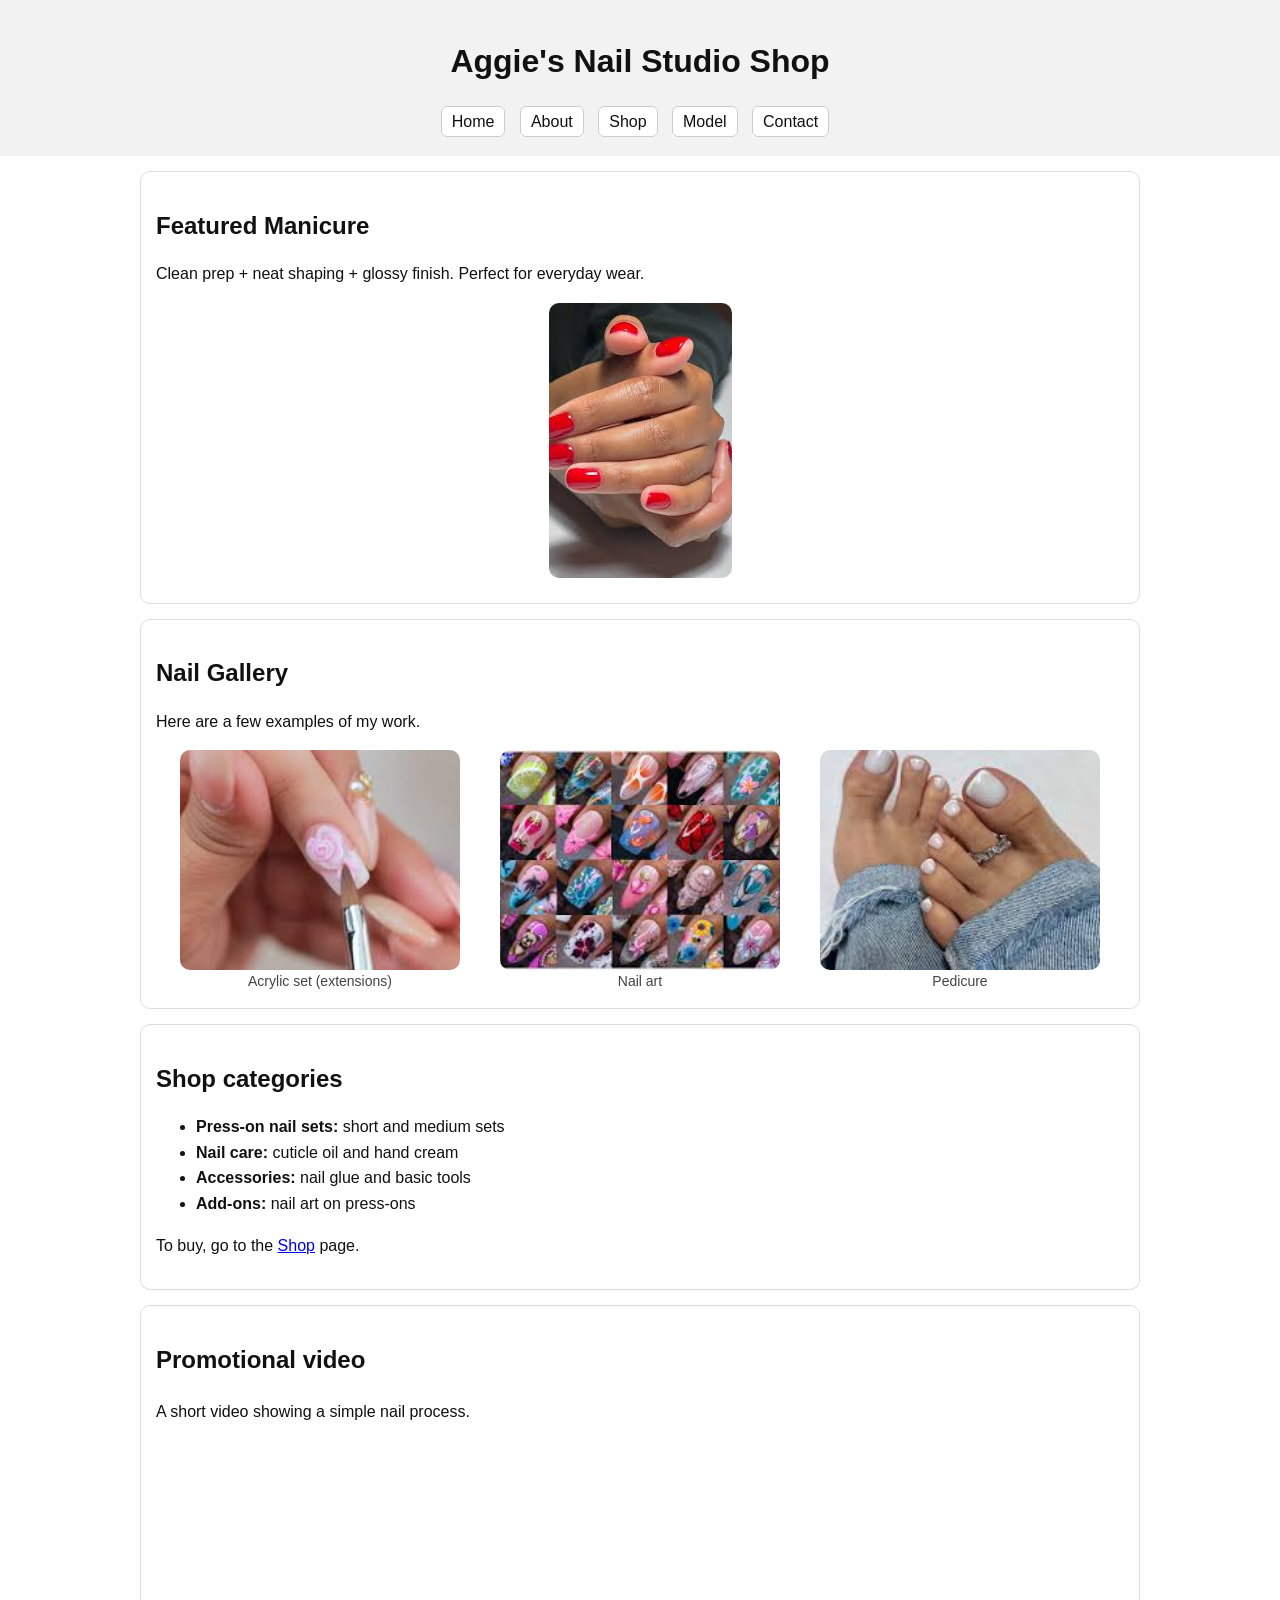
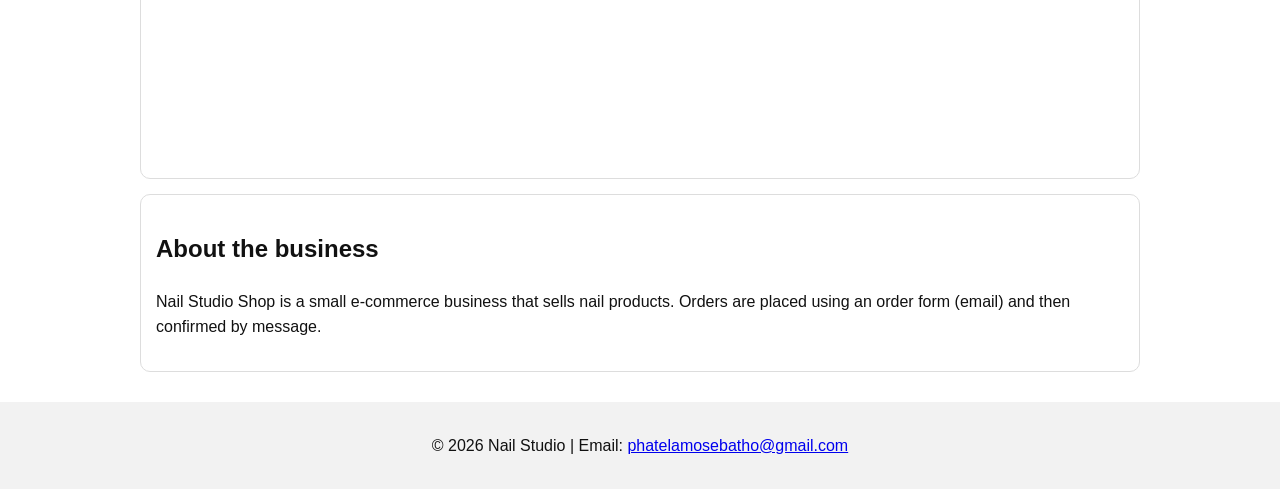
<file: index.html>
<!DOCTYPE html>
<html lang="en">
<head>
  <meta charset="UTF-8">
  <meta name="viewport" content="width=device-width, initial-scale=1.0">
  <title>Nail Studio Shop | Home</title>
  <link rel="stylesheet" href="css/style.css">
  <style>
    /* Flexbox for gallery only */
    .gallery {
      display: flex;
      flex-wrap: wrap;
      justify-content: center;
      gap: 20px;
    }
    
    .gallery figure {
      flex: 1 1 280px;
      max-width: 300px;
      margin: 0;
      text-align: center;
    }

    /* Make all gallery images the same size */
    .gallery figure img {
      width: 280px;
      height: 220px;
      object-fit: cover;
      display: block;
      margin: 0 auto;
    }
  </style>
</head>
<body>
<header>
  <h1>
    Aggie's Nail Studio Shop
  </h1>
  <nav>
    <ul>
      <li><a href="index.html">Home</a></li>
      <li><a href="about.html">About</a></li>
      <li><a href="products.html">Shop</a></li>
      <li><a href="business.html">Model</a></li>
      <li><a href="contact.html">Contact</a></li>
    </ul>
  </nav>
</header>

<main>
  <section>
    <h2 class="section-title">Featured Manicure</h2>
    <p>Clean prep + neat shaping + glossy finish. Perfect for everyday wear.</p>
    <img class="img-large" src="assets/images/manicure.png" alt="Manicure nails photo">
  </section>

  <!-- Nail Gallery with Flexbox -->
  <section>
    <h2 class="section-title">Nail Gallery</h2>
    <p>Here are a few examples of my work.</p>
    <div class="gallery">
      <figure>
        <img src="assets/images/acrylic.jpg" alt="Acrylic nails">
        <figcaption>Acrylic set (extensions)</figcaption>
      </figure>
      <figure>
        <img src="assets/images/art.jpg" alt="Nail art">
        <figcaption>Nail art</figcaption>
      </figure>
      <figure>
        <img src="assets/images/pedicure.png" alt="Pedicure">
        <figcaption>Pedicure</figcaption>
      </figure>
    </div>
  </section>

  <!-- Shop Categories -->
  <section>
    <h2 class="section-title">Shop categories</h2>
    <ul>
      <li><strong>Press-on nail sets:</strong> short and medium sets</li>
      <li><strong>Nail care:</strong> cuticle oil and hand cream</li>
      <li><strong>Accessories:</strong> nail glue and basic tools</li>
      <li><strong>Add-ons:</strong> nail art on press-ons</li>
    </ul>
    <p>To buy, go to the <a href="products.html">Shop</a> page.</p>
  </section>

  <!-- Promotional Video (embedded) -->
  <section>
    <h2>Promotional video</h2>
    <p>A short video showing a simple nail process.</p>
    <iframe 
      width="560" 
      height="315"
      src="https://www.youtube.com/embed/0WyF54xr8Kw"
      title="YouTube video player"
      frameborder="0"
      allow="accelerometer; autoplay; clipboard-write; encrypted-media; gyroscope; picture-in-picture"
      allowfullscreen>
    </iframe>
  </section>

  <!-- About Business Summary -->
  <section>
    <h2>About the business</h2>
    <p>Nail Studio Shop is a small e-commerce business that sells nail products. Orders are placed using an order form (email) and then confirmed by message.</p>
    
  </section>
</main>

<footer>
  <p>© 2026 Nail Studio | Email: <a href="mailto:phatelamosebatho@gmail.com">phatelamosebatho@gmail.com</a></p>
</footer>
</body>
</html>
</file>
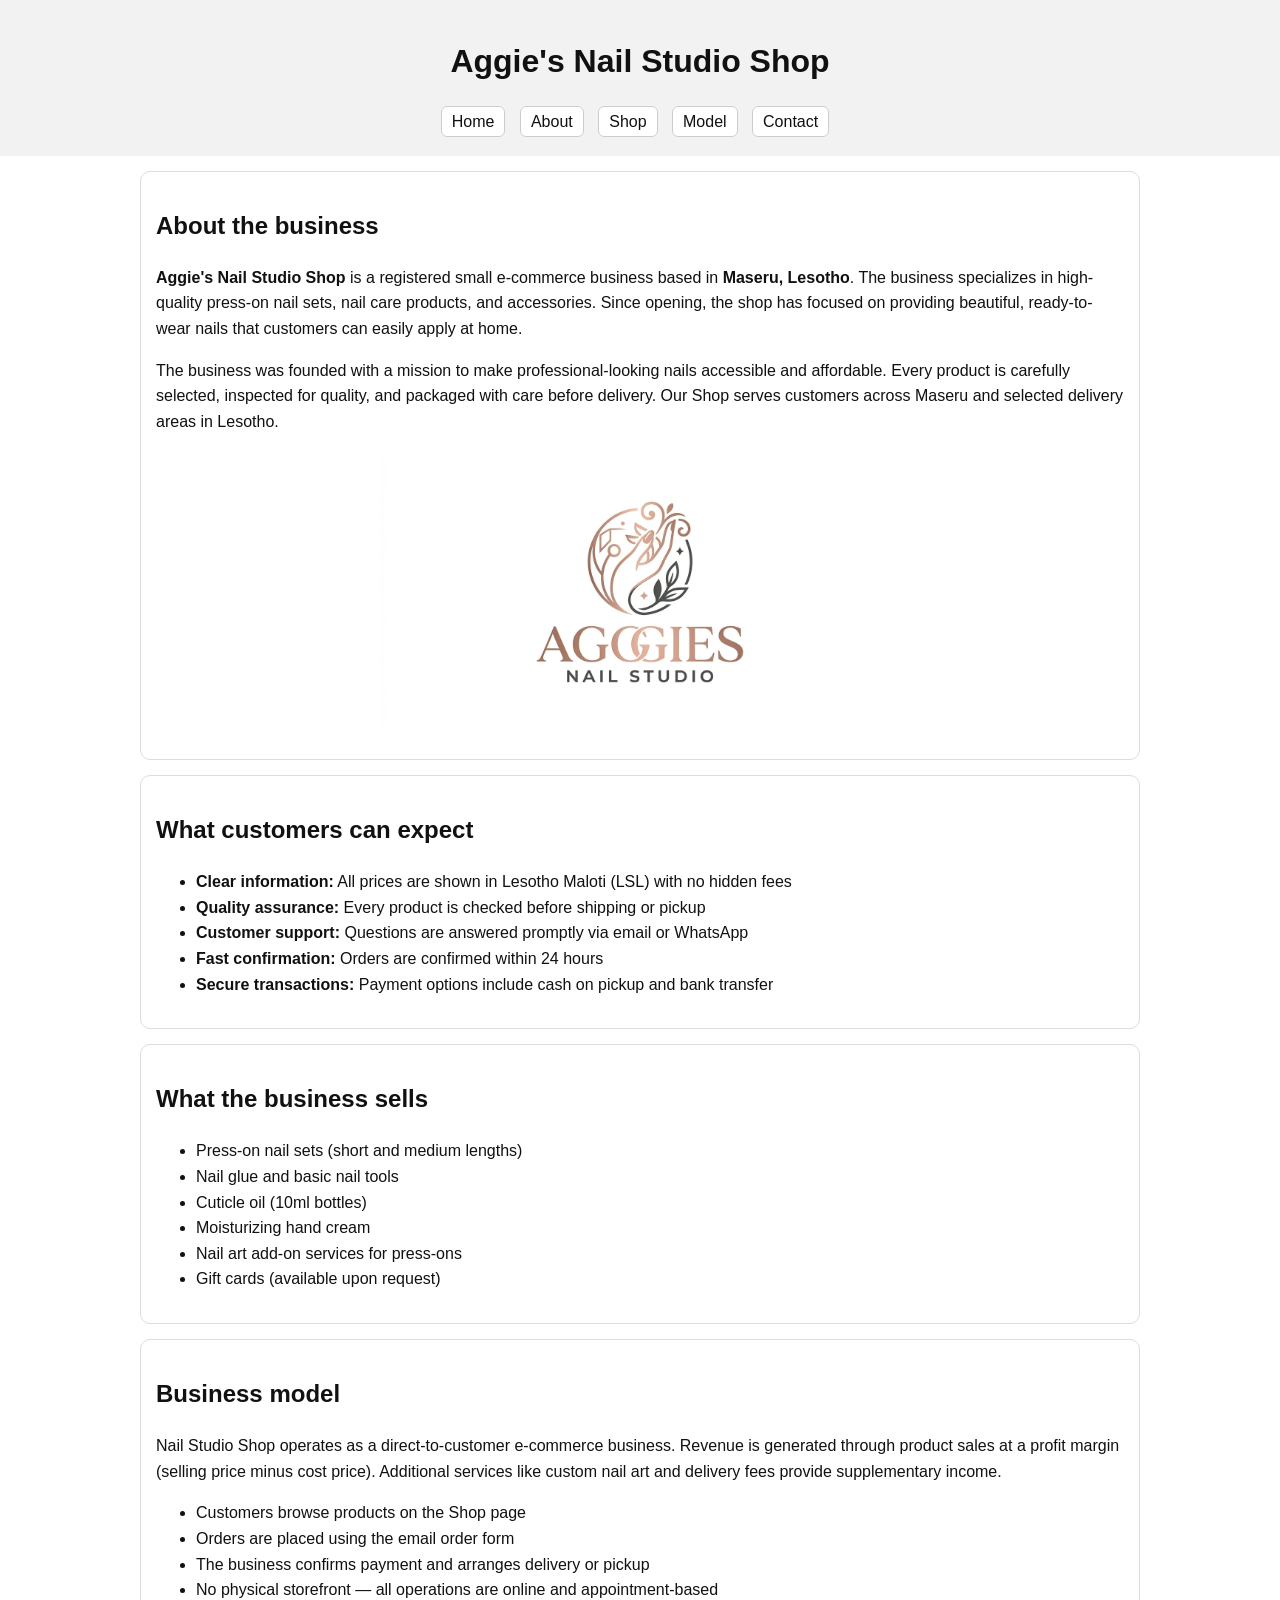
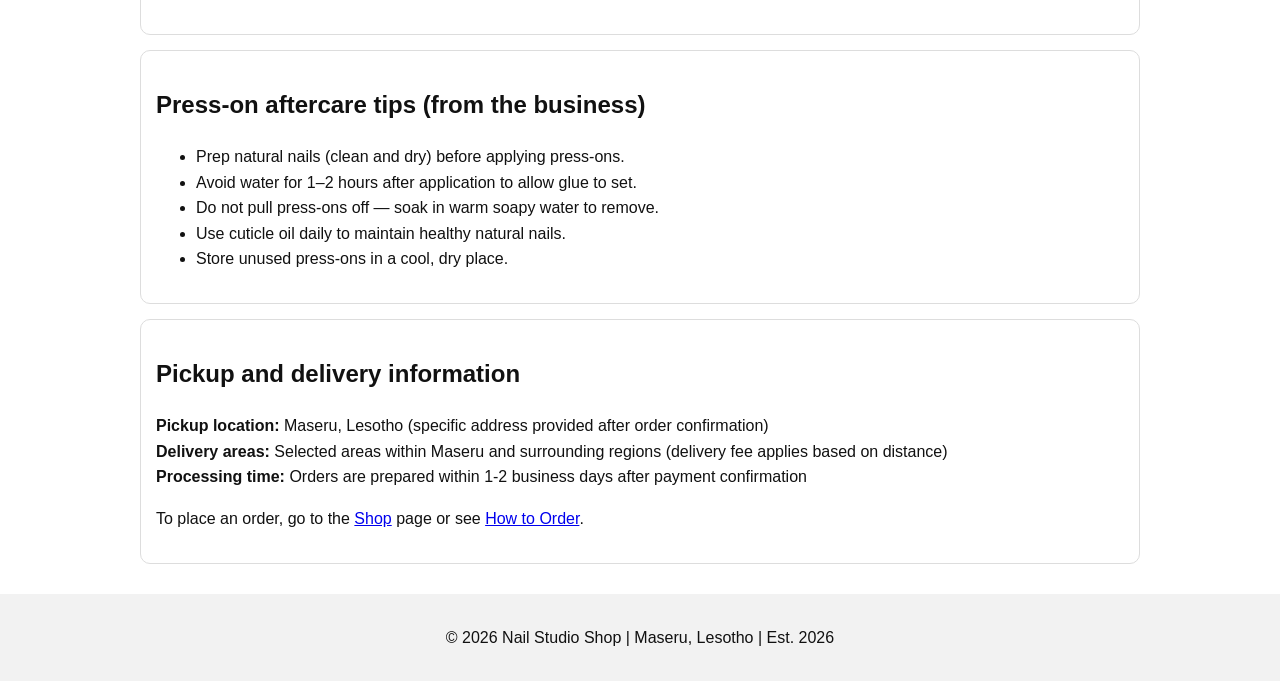
<file: about.html>
<!DOCTYPE html>
<html lang="en">
<head>
  <meta charset="UTF-8">
  <meta name="viewport" content="width=device-width, initial-scale=1">
  <title>About | Nail Studio Shop</title>
  <link rel="stylesheet" href="css/style.css">
</head>
<body>
<header>
  <h1>Aggie's Nail Studio Shop</h1>
  <nav>
    <ul>
      <li><a href="index.html">Home</a></li>
      <li><a href="about.html">About</a></li>
      <li><a href="products.html">Shop</a></li>
      <li><a href="business.html">Model</a></li>
      <li><a href="contact.html">Contact</a></li>
    </ul>
  </nav>
</header>

<main>
  <section>
    <h2>About the business</h2>
    <p><strong>Aggie's Nail Studio Shop</strong> is a registered small e-commerce business based in <strong>Maseru, Lesotho</strong>. The business specializes in high-quality press-on nail sets, nail care products, and accessories. Since opening, the shop has focused on providing beautiful, ready-to-wear nails that customers can easily apply at home.</p>
    <p>The business was founded with a mission to make professional-looking nails accessible and affordable. Every product is carefully selected, inspected for quality, and packaged with care before delivery. Our Shop serves customers across Maseru and selected delivery areas in Lesotho.</p>
    <img class="img-large" src="assets/images/nail-art.png" alt="Nail art photo">
  </section>

  <section>
    <h2>What customers can expect</h2>
    <ul>
      <li><strong>Clear information:</strong> All prices are shown in Lesotho Maloti (LSL) with no hidden fees</li>
      <li><strong>Quality assurance:</strong> Every product is checked before shipping or pickup</li>
      <li><strong>Customer support:</strong> Questions are answered promptly via email or WhatsApp</li>
      <li><strong>Fast confirmation:</strong> Orders are confirmed within 24 hours</li>
      <li><strong>Secure transactions:</strong> Payment options include cash on pickup and bank transfer</li>
    </ul>
  </section>

  <section>
    <h2>What the business sells</h2>
    <ul>
      <li>Press-on nail sets (short and medium lengths)</li>
      <li>Nail glue and basic nail tools</li>
      <li>Cuticle oil (10ml bottles)</li>
      <li>Moisturizing hand cream</li>
      <li>Nail art add-on services for press-ons</li>
      <li>Gift cards (available upon request)</li>
    </ul>
  </section>

  <section>
    <h2>Business model</h2>
    <p>Nail Studio Shop operates as a direct-to-customer e-commerce business. Revenue is generated through product sales at a profit margin (selling price minus cost price). Additional services like custom nail art and delivery fees provide supplementary income.</p>
    <ul>
      <li>Customers browse products on the Shop page</li>
      <li>Orders are placed using the email order form</li>
      <li>The business confirms payment and arranges delivery or pickup</li>
      <li>No physical storefront — all operations are online and appointment-based</li>
    </ul>
  </section>

  <section>
    <h2>Press-on aftercare tips (from the business)</h2>
    <ul>
      <li>Prep natural nails (clean and dry) before applying press-ons.</li>
      <li>Avoid water for 1–2 hours after application to allow glue to set.</li>
      <li>Do not pull press-ons off — soak in warm soapy water to remove.</li>
      <li>Use cuticle oil daily to maintain healthy natural nails.</li>
      <li>Store unused press-ons in a cool, dry place.</li>
    </ul>
  </section>

  <section>
    <h2>Pickup and delivery information</h2>
    <p><strong>Pickup location:</strong> Maseru, Lesotho (specific address provided after order confirmation)<br>
    <strong>Delivery areas:</strong> Selected areas within Maseru and surrounding regions (delivery fee applies based on distance)<br>
    <strong>Processing time:</strong> Orders are prepared within 1-2 business days after payment confirmation</p>
    <p>To place an order, go to the <a href="products.html">Shop</a> page or see <a href="business.html">How to Order</a>.</p>
  </section>
</main>

<footer>
  <p>© 2026 Nail Studio Shop | Maseru, Lesotho | Est. 2026</p>
</footer>
</body>
</html>
</file>
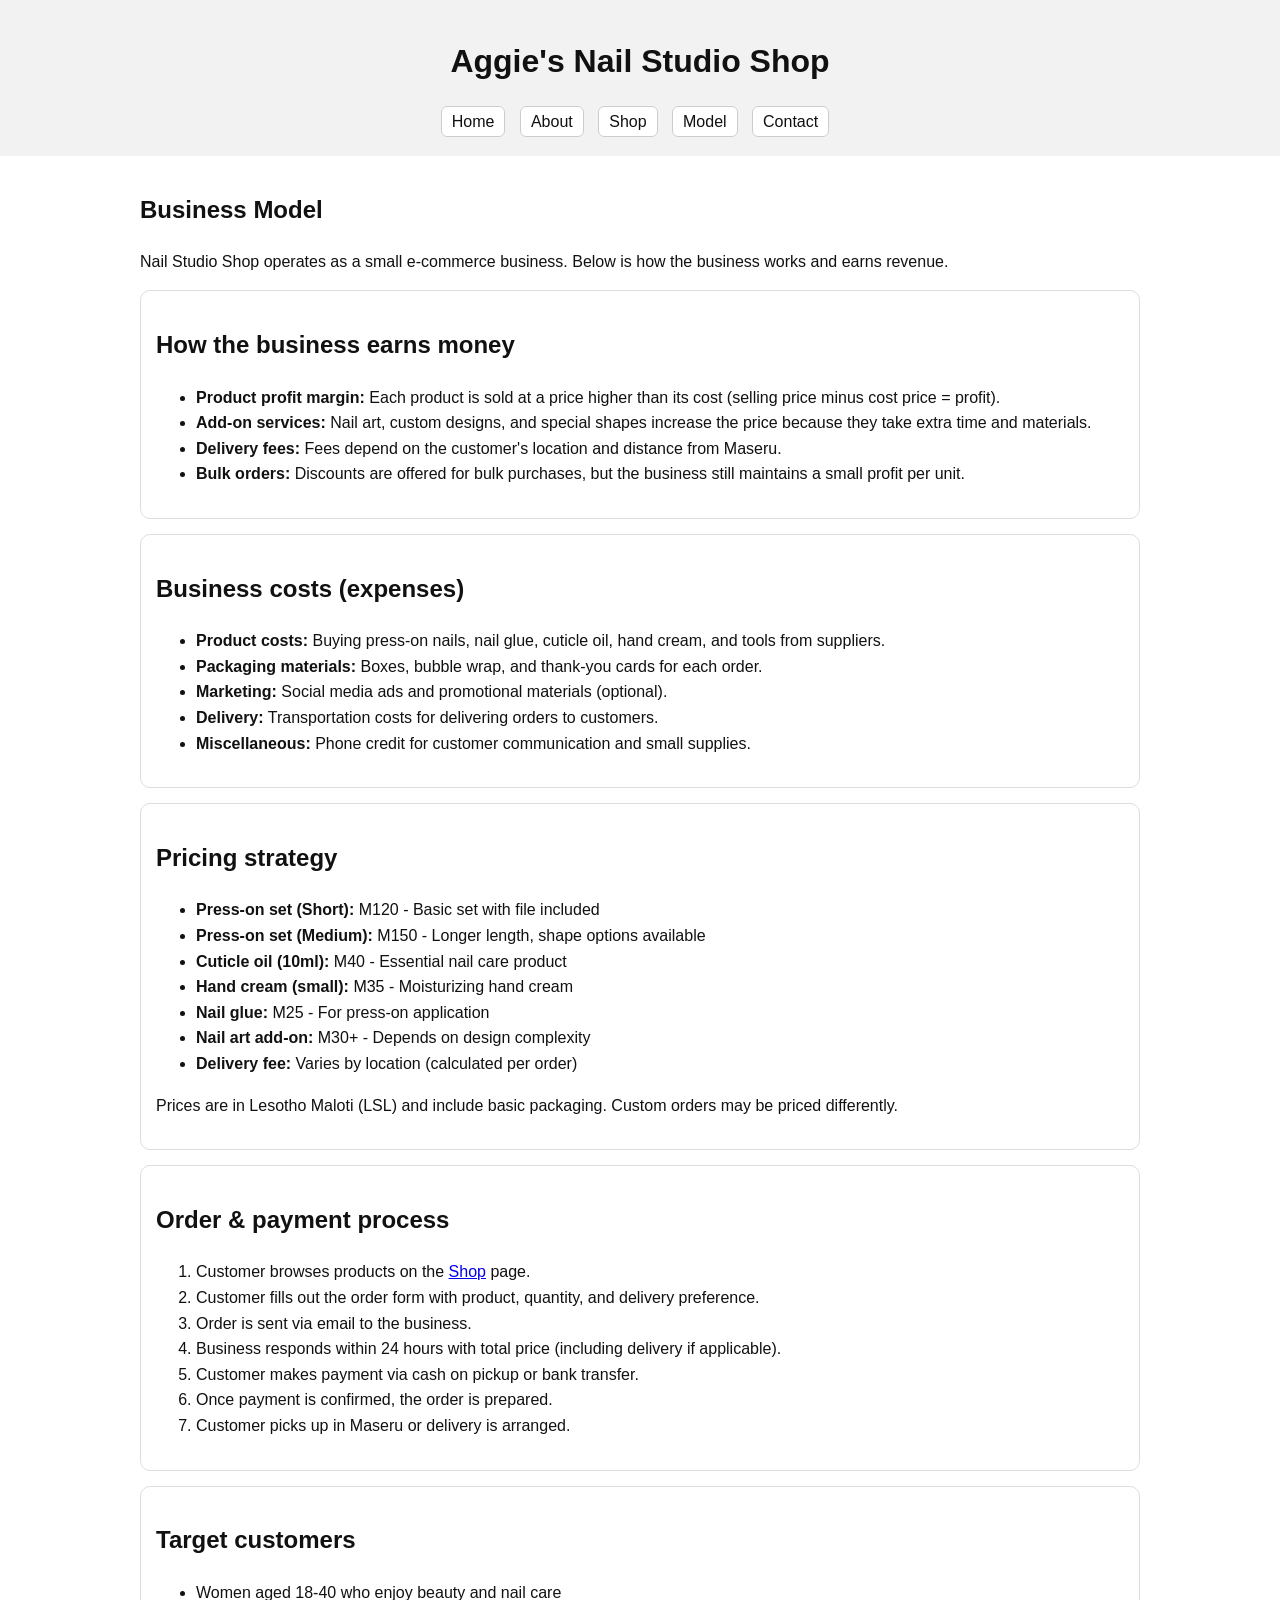
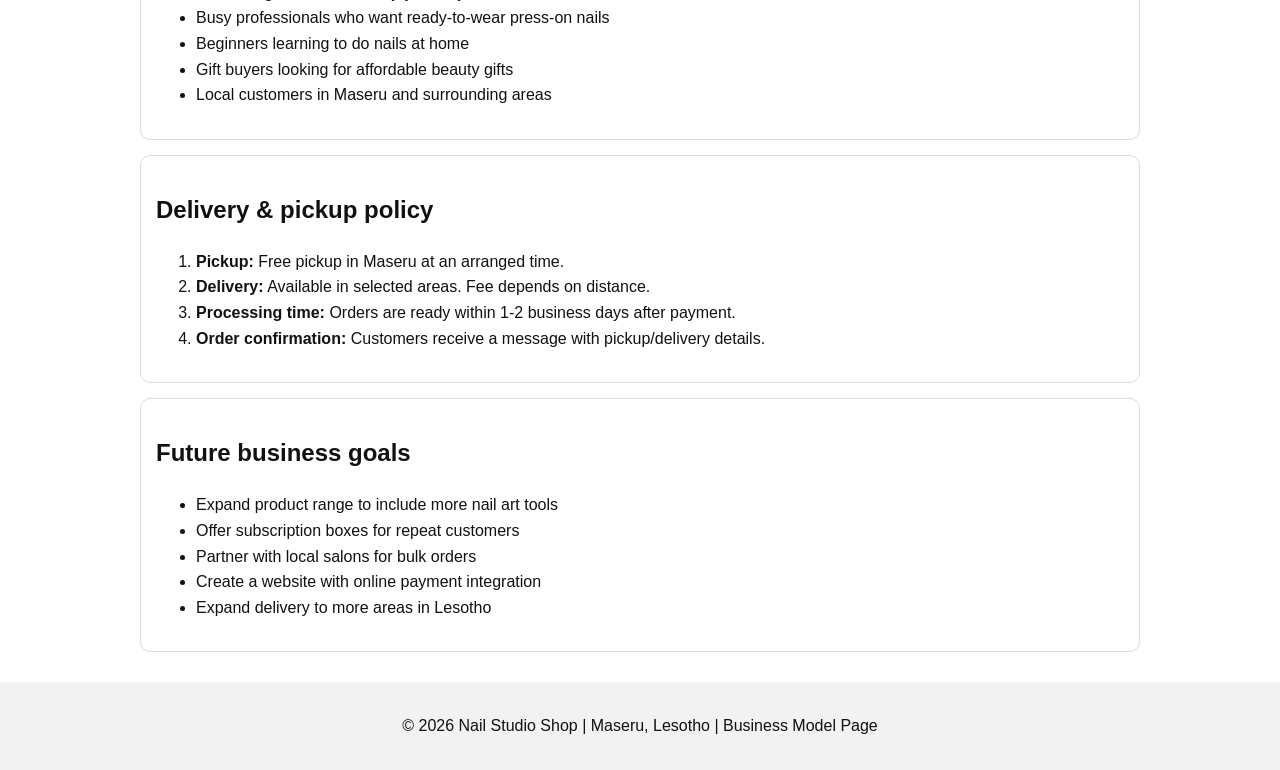
<file: business.html>
<!DOCTYPE html>
<html lang="en">
<head>
  <meta charset="UTF-8">
  <meta name="viewport" content="width=device-width, initial-scale=1.0">
  <title>Business Model | Nail Studio Shop</title>
  <link rel="stylesheet" href="css/style.css">
</head>
<body>
<header>
  <h1>Aggie's Nail Studio Shop</h1>
  <nav>
    <ul>
      <li><a href="index.html">Home</a></li>
      <li><a href="about.html">About</a></li>
      <li><a href="products.html">Shop</a></li>
      <li><a href="business.html">Model</a></li>
      <li><a href="contact.html">Contact</a></li>
    </ul>
  </nav>
</header>

<main>
  <h2>Business Model</h2>
  <p>Nail Studio Shop operates as a small e-commerce business. Below is how the business works and earns revenue.</p>
  

  
  <section>
    <h2>How the business earns money</h2>
    <ul>
      <li><strong>Product profit margin:</strong> Each product is sold at a price higher than its cost (selling price minus cost price = profit).</li>
      <li><strong>Add-on services:</strong> Nail art, custom designs, and special shapes increase the price because they take extra time and materials.</li>
      <li><strong>Delivery fees:</strong> Fees depend on the customer's location and distance from Maseru.</li>
      <li><strong>Bulk orders:</strong> Discounts are offered for bulk purchases, but the business still maintains a small profit per unit.</li>
    </ul>
  </section>

  <!-- Cost Structure -->
  <section>
    <h2>Business costs (expenses)</h2>
    <ul>
      <li><strong>Product costs:</strong> Buying press-on nails, nail glue, cuticle oil, hand cream, and tools from suppliers.</li>
      <li><strong>Packaging materials:</strong> Boxes, bubble wrap, and thank-you cards for each order.</li>
      <li><strong>Marketing:</strong> Social media ads and promotional materials (optional).</li>
      <li><strong>Delivery:</strong> Transportation costs for delivering orders to customers.</li>
      <li><strong>Miscellaneous:</strong> Phone credit for customer communication and small supplies.</li>
    </ul>
  </section>

  <!-- Pricing Strategy -->
  <section>
    <h2>Pricing strategy</h2>
    <ul>
      <li><strong>Press-on set (Short):</strong> M120 - Basic set with file included</li>
      <li><strong>Press-on set (Medium):</strong> M150 - Longer length, shape options available</li>
      <li><strong>Cuticle oil (10ml):</strong> M40 - Essential nail care product</li>
      <li><strong>Hand cream (small):</strong> M35 - Moisturizing hand cream</li>
      <li><strong>Nail glue:</strong> M25 - For press-on application</li>
      <li><strong>Nail art add-on:</strong> M30+ - Depends on design complexity</li>
      <li><strong>Delivery fee:</strong> Varies by location (calculated per order)</li>
    </ul>
    <p>Prices are in Lesotho Maloti (LSL) and include basic packaging. Custom orders may be priced differently.</p>
  </section>

  <!-- Order & Payment Process -->
  <section>
    <h2>Order & payment process</h2>
    <ol>
      <li>Customer browses products on the <a href="products.html">Shop</a> page.</li>
      <li>Customer fills out the order form with product, quantity, and delivery preference.</li>
      <li>Order is sent via email to the business.</li>
      <li>Business responds within 24 hours with total price (including delivery if applicable).</li>
      <li>Customer makes payment via cash on pickup or bank transfer.</li>
      <li>Once payment is confirmed, the order is prepared.</li>
      <li>Customer picks up in Maseru or delivery is arranged.</li>
    </ol>
  </section>

  <!-- Customer Segments -->
  <section>
    <h2>Target customers</h2>
    <ul>
      <li>Women aged 18-40 who enjoy beauty and nail care</li>
      <li>Busy professionals who want ready-to-wear press-on nails</li>
      <li>Beginners learning to do nails at home</li>
      <li>Gift buyers looking for affordable beauty gifts</li>
      <li>Local customers in Maseru and surrounding areas</li>
    </ul>
  </section>

  <!-- Delivery & Pickup -->
  <section>
    <h2>Delivery & pickup policy</h2>
    <ol>
      <li><strong>Pickup:</strong> Free pickup in Maseru at an arranged time.</li>
      <li><strong>Delivery:</strong> Available in selected areas. Fee depends on distance.</li>
      <li><strong>Processing time:</strong> Orders are ready within 1-2 business days after payment.</li>
      <li><strong>Order confirmation:</strong> Customers receive a message with pickup/delivery details.</li>
    </ol>
  </section>

  <!-- Future Growth -->
  <section>
    <h2>Future business goals</h2>
    <ul>
      <li>Expand product range to include more nail art tools</li>
      <li>Offer subscription boxes for repeat customers</li>
      <li>Partner with local salons for bulk orders</li>
      <li>Create a website with online payment integration</li>
      <li>Expand delivery to more areas in Lesotho</li>
    </ul>
  </section>
</main>

<footer>
  <p>© 2026 Nail Studio Shop | Maseru, Lesotho | Business Model Page</p>
</footer>
</body>
</html>
</file>
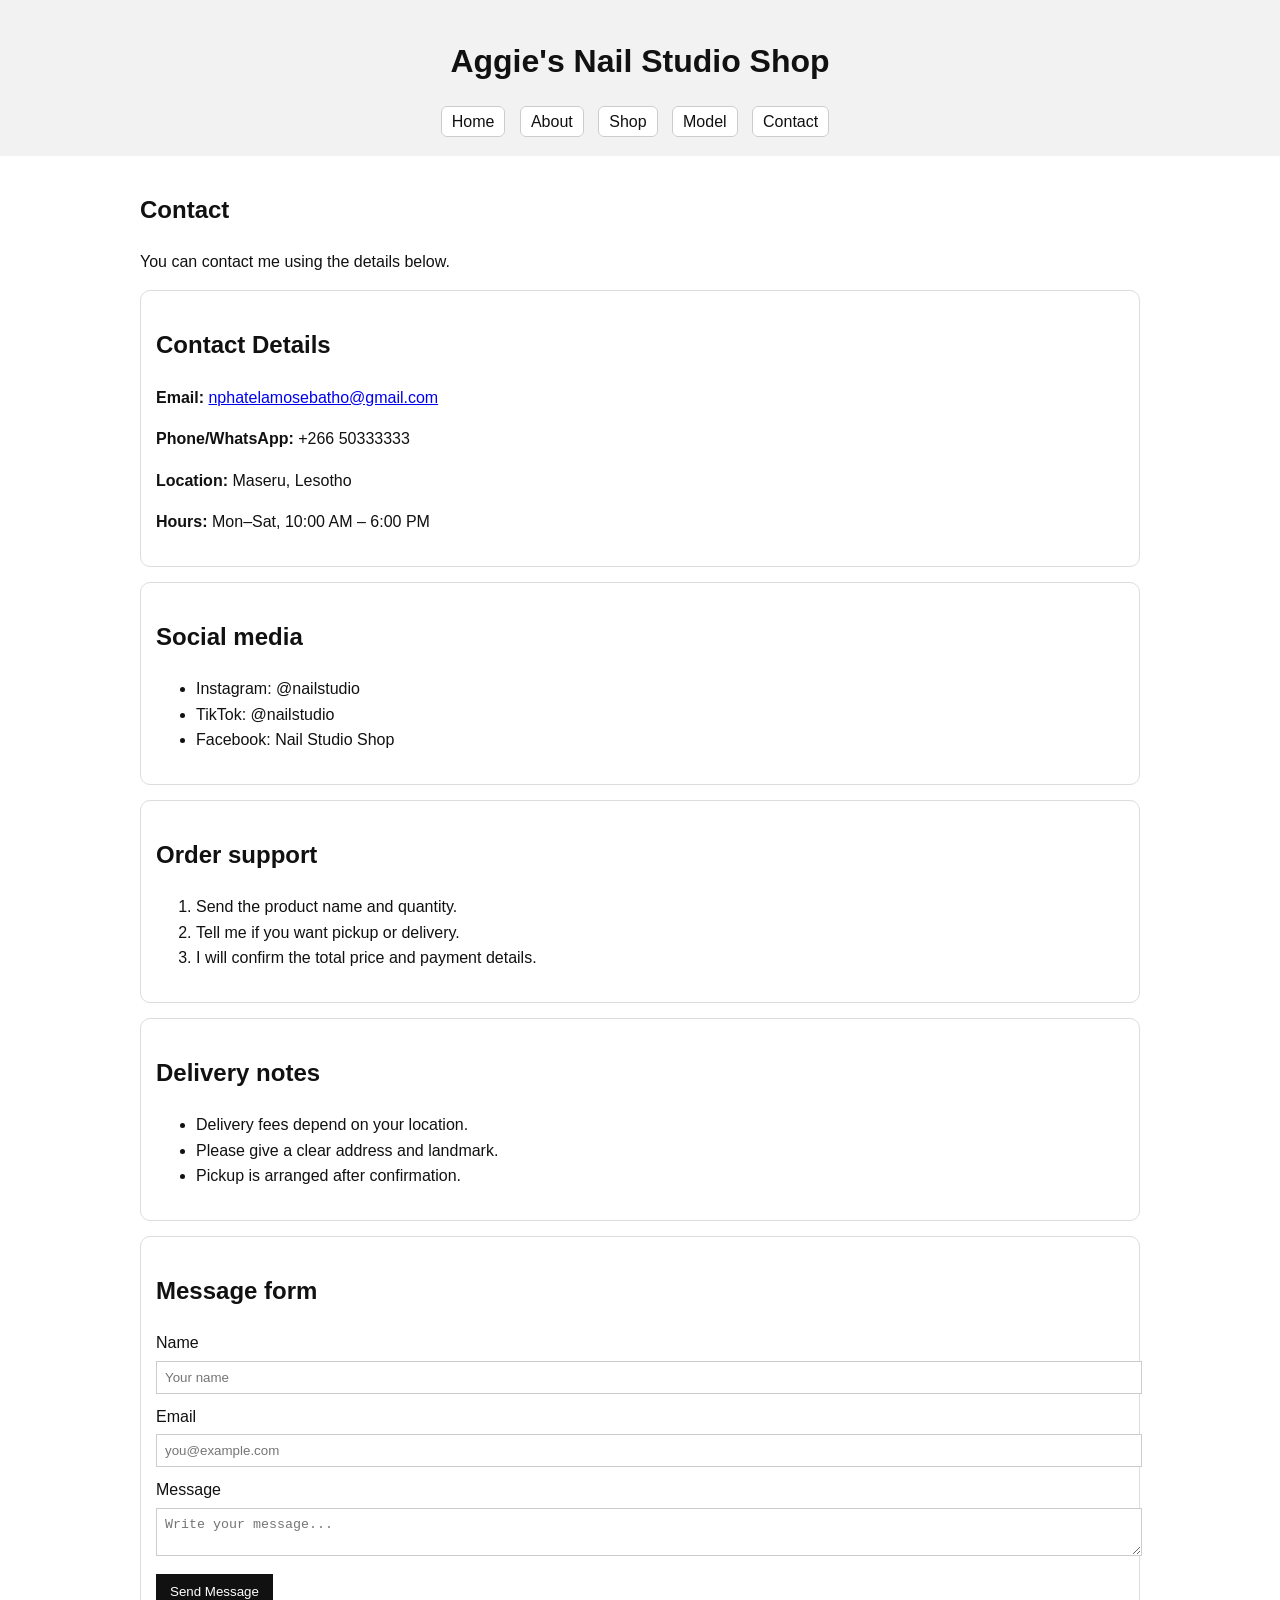
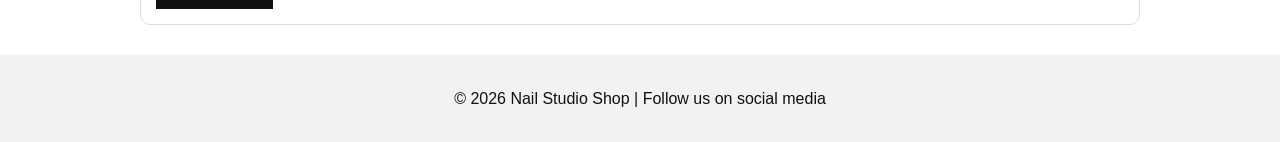
<file: contact.html>
<!DOCTYPE html>
<html lang="en">
<head>
  <meta charset="UTF-8">
  <meta name="viewport" content="width=device-width, initial-scale=1.0">
  <title>Contact | Nail Studio Shop</title>
  <link rel="stylesheet" href="css/style.css">
</head>
<body>
<header>
  <h1>Aggie's Nail Studio Shop</h1>
  <nav>
    <ul>
      <li><a href="index.html">Home</a></li>
      <li><a href="about.html">About</a></li>
      <li><a href="products.html">Shop</a></li>
      <li><a href="business.html">Model</a></li>
      <li><a href="contact.html">Contact</a></li>
    </ul>
  </nav>
</header>

<main>
  <h2>Contact</h2>
  <p>You can contact me using the details below.</p>
  

  <section>
    <h2>Contact Details</h2>
    <p><strong>Email:</strong> <a href="mailto:phatelamosebatho@gmail.com">nphatelamosebatho@gmail.com</a></p>
    <p><strong>Phone/WhatsApp:</strong> +266 50333333</p>
    <p><strong>Location:</strong> Maseru, Lesotho</p>
    <p><strong>Hours:</strong> Mon–Sat, 10:00 AM – 6:00 PM</p>
  </section>

  <section>
    <h2>Social media</h2>
    <ul>
      <li>Instagram: @nailstudio</li>
      <li>TikTok: @nailstudio</li>
      <li>Facebook: Nail Studio Shop</li>
    </ul>
  </section>

  <section>
    <h2>Order support</h2>
    <ol>
      <li>Send the product name and quantity.</li>
      <li>Tell me if you want pickup or delivery.</li>
      <li>I will confirm the total price and payment details.</li>
    </ol>
  </section>

  <section>
    <h2>Delivery notes</h2>
    <ul>
      <li>Delivery fees depend on your location.</li>
      <li>Please give a clear address and landmark.</li>
      <li>Pickup is arranged after confirmation.</li>
    </ul>
  </section>

  <section>
    <h2>Message form</h2>
    <form action="mailto:phatelamosebatho@gmail.com" method="post" enctype="text/plain">
      <label for="name">Name</label>
      <input id="name" name="Name" type="text" placeholder="Your name">

      <label for="email">Email</label>
      <input id="email" name="Email" type="email" placeholder="you@example.com">

      <label for="message">Message</label>
      <textarea id="message" name="Message" placeholder="Write your message..."></textarea>

      <button type="submit">Send Message</button>
    </form>
  </section>
</main>

<footer>
  <p>© 2026 Nail Studio Shop | Follow us on social media</p>
</footer>
</body>
</html>
</file>
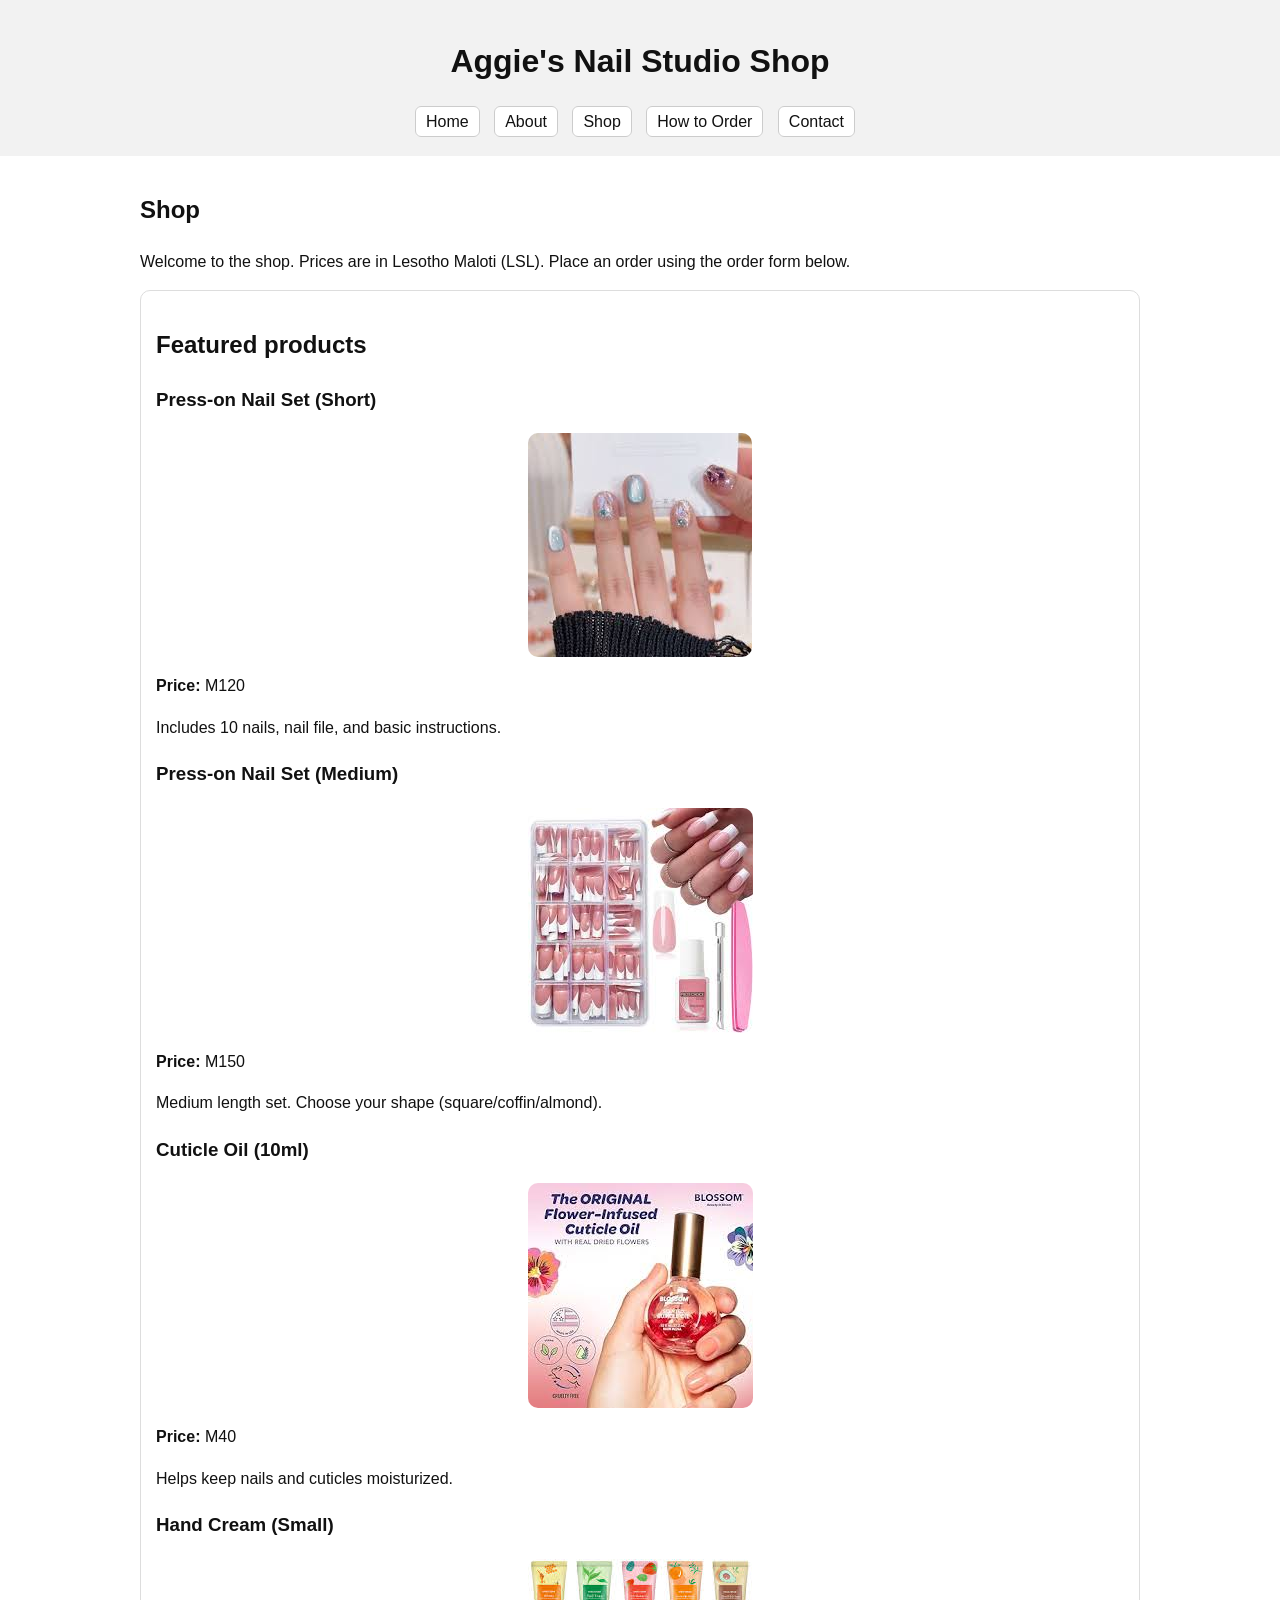
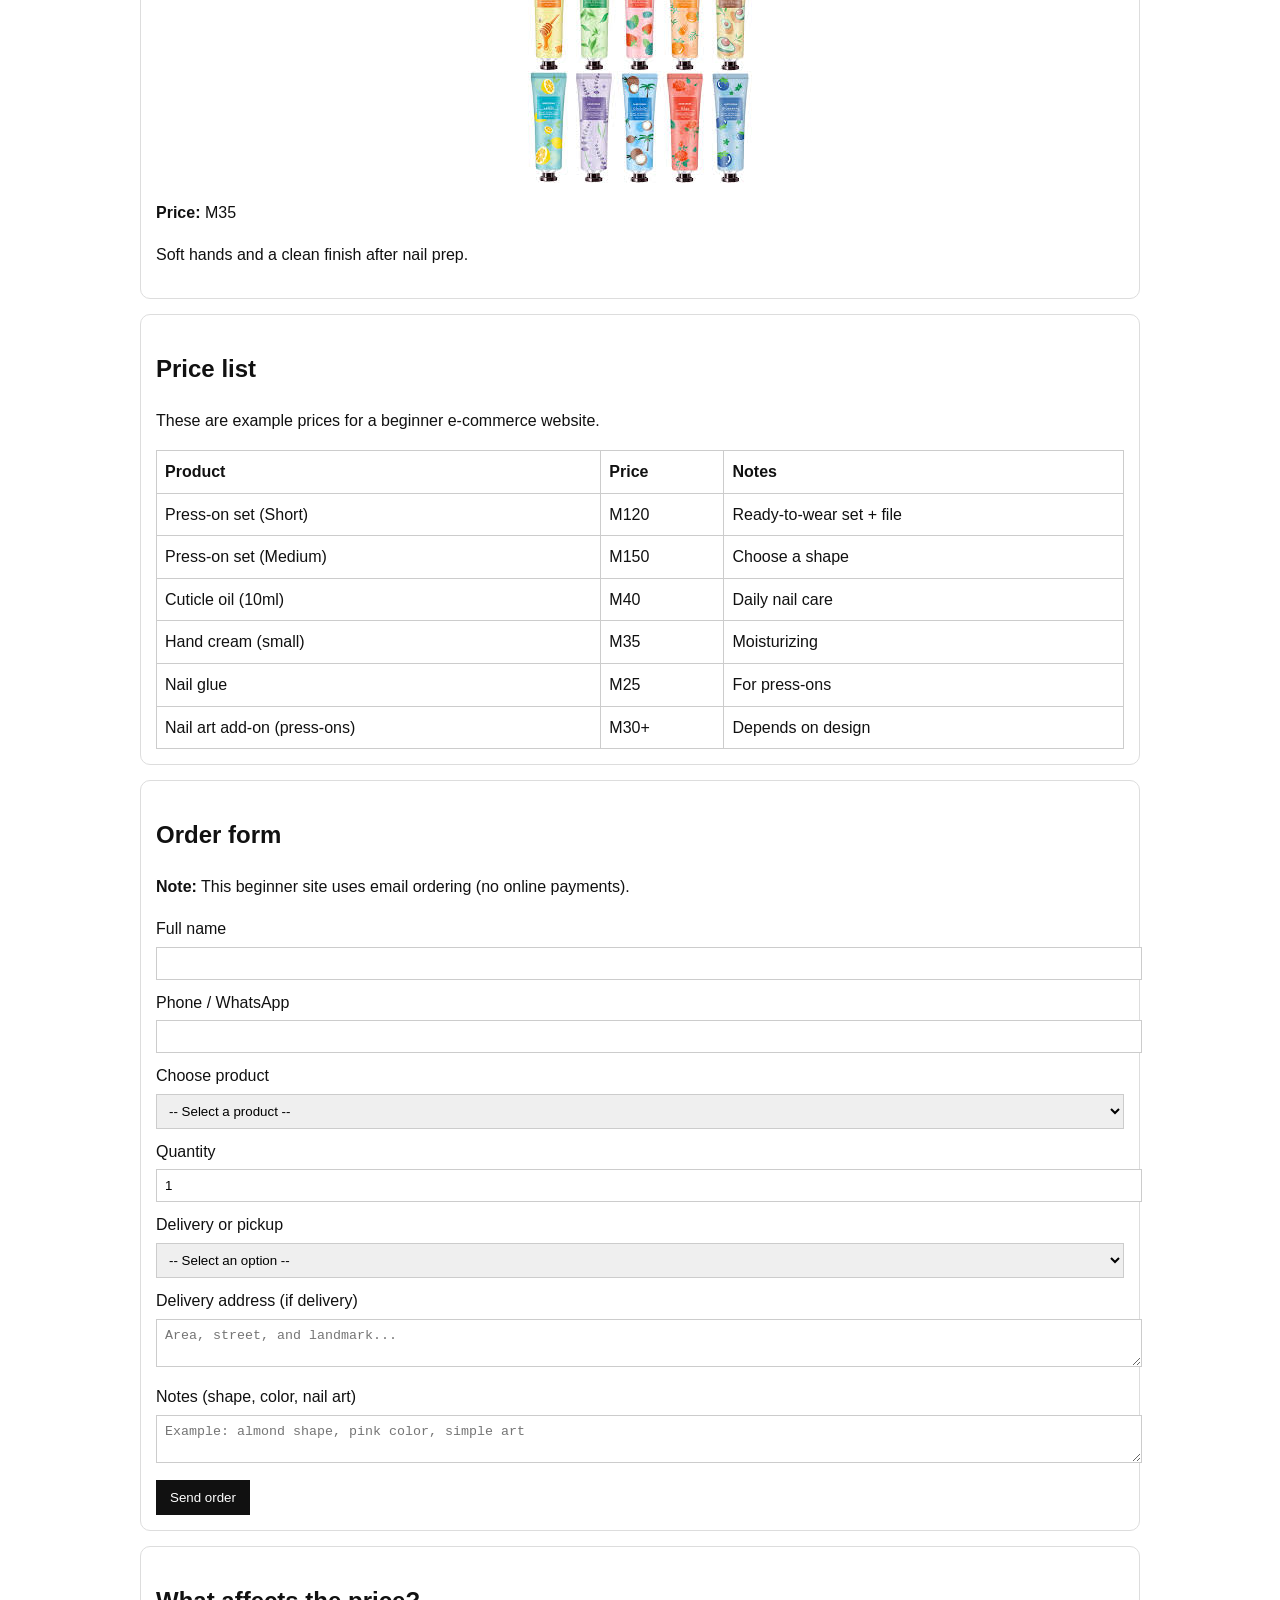
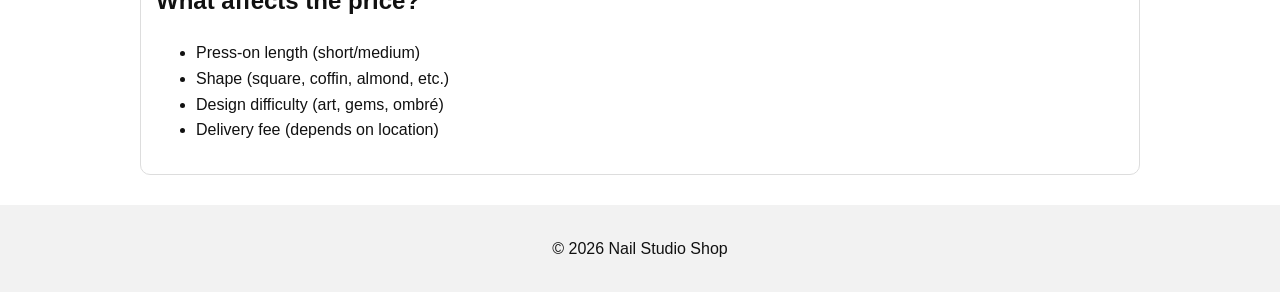
<file: products.html>
<!DOCTYPE html>
<html lang="en">
<head>
  <meta charset="UTF-8">
  <meta name="viewport" content="width=device-width, initial-scale=1.0">
  <title>Shop | Nail Studio Shop</title>
  <link rel="stylesheet" href="css/style.css">
</head>
<body>
<header>
  <h1>Aggie's Nail Studio Shop</h1>
  <nav>
    <ul>
      <li><a href="index.html">Home</a></li>
      <li><a href="about.html">About</a></li>
      <li><a href="products.html">Shop</a></li>
      <li><a href="business.html">How to Order</a></li>
      <li><a href="contact.html">Contact</a></li>
    </ul>
  </nav>
</header>

<main>
  <h2>Shop</h2>
  <p>Welcome to the shop. Prices are in Lesotho Maloti (LSL). Place an order using the order form below.</p>

  <!-- Featured Products -->
  <section>
    <h2>Featured products</h2>

    <div class="product-card">
      <h3>Press-on Nail Set (Short)</h3>
      <img class="img-service" src="assets\images\short.jpg" alt="Press-on nails set">
      <p><strong>Price:</strong> M120</p>
      <p>Includes 10 nails, nail file, and basic instructions.</p>
    </div>

    <div class="product-card">
      <h3>Press-on Nail Set (Medium)</h3>
      <img class="img-service" src="assets\images\press-on.jpg"press-on alt="Medium press-on nails">
      <p><strong>Price:</strong> M150</p>
      <p>Medium length set. Choose your shape (square/coffin/almond).</p>
    </div>

    <div class="product-card">
      <h3>Cuticle Oil (10ml)</h3>
      <img class="img-service" src="assets\images\cuticle.jpg" alt="Cuticle oil">
      <p><strong>Price:</strong> M40</p>
      <p>Helps keep nails and cuticles moisturized.</p>
    </div>

    <div class="product-card">
      <h3>Hand Cream (Small)</h3>
      <img class="img-service" src="assets\images\cream.jpg" alt="Hand cream">
      <p><strong>Price:</strong> M35</p>
      <p>Soft hands and a clean finish after nail prep.</p>
    </div>
  </section>

  <!-- Price List Table -->
  <section>
    <h2>Price list</h2>
    <p>These are example prices for a beginner e-commerce website.</p>
    <table>
      <thead>
        <tr><th>Product</th><th>Price</th><th>Notes</th></tr>
      </thead>
      <tbody>
        <tr><td>Press-on set (Short)</td><td>M120</td><td>Ready-to-wear set + file</td></tr>
        <tr><td>Press-on set (Medium)</td><td>M150</td><td>Choose a shape</td></tr>
        <tr><td>Cuticle oil (10ml)</td><td>M40</td><td>Daily nail care</td></tr>
        <tr><td>Hand cream (small)</td><td>M35</td><td>Moisturizing</td></tr>
        <tr><td>Nail glue</td><td>M25</td><td>For press-ons</td></tr>
        <tr><td>Nail art add-on (press-ons)</td><td>M30+</td><td>Depends on design</td></tr>
      </tbody>
    </table>
  </section>

  <!-- Order Form -->
  <section>
    <h2>Order form</h2>
    <p><strong>Note:</strong> This beginner site uses email ordering (no online payments).</p>

    <form action="mailto:nailstudio@example.com" method="post" enctype="text/plain">
      <label for="customerName">Full name</label>
      <input id="customerName" name="Full name" type="text" required>

      <label for="customerPhone">Phone / WhatsApp</label>
      <input id="customerPhone" name="Phone / WhatsApp" type="tel" required>

      <label for="product">Choose product</label>
      <select id="product" name="Product" required>
        <option value="">-- Select a product --</option>
        <option>Press-on set (Short) - M120</option>
        <option>Press-on set (Medium) - M150</option>
        <option>Cuticle oil (10ml) - M40</option>
        <option>Hand cream (small) - M35</option>
        <option>Nail glue - M25</option>
      </select>

      <label for="qty">Quantity</label>
      <input id="qty" name="Quantity" type="number" min="1" value="1" required>

      <label for="delivery">Delivery or pickup</label>
      <select id="delivery" name="Delivery option" required>
        <option value="">-- Select an option --</option>
        <option>Pickup (Maseru)</option>
        <option>Delivery (fee may apply)</option>
      </select>

      <label for="address">Delivery address (if delivery)</label>
      <textarea id="address" name="Delivery address" placeholder="Area, street, and landmark..."></textarea>

      <label for="orderNotes">Notes (shape, color, nail art)</label>
      <textarea id="orderNotes" name="Notes" placeholder="Example: almond shape, pink color, simple art"></textarea>

      <button type="submit">Send order</button>
    </form>
  </section>

  <section>
    <h2>What affects the price?</h2>
    <ul>
      <li>Press-on length (short/medium)</li>
      <li>Shape (square, coffin, almond, etc.)</li>
      <li>Design difficulty (art, gems, ombré)</li>
      <li>Delivery fee (depends on location)</li>
    </ul>
  </section>
</main>

<footer>
  <p>© 2026 Nail Studio Shop</p>
</footer>
</body>
</html>
</file>
<file: css/style.css>
/* Very basic CSS (beginner level) */
body{
  font-family: Arial, sans-serif;
  background: white;
  color: #111;
  margin: 0;
  line-height: 1.6;
}

header, footer{
  background: #f2f2f2;
  padding: 15px;
  text-align: center;
}

main{
  padding: 15px;
  max-width: 1000px;
  margin: 0 auto;
}

nav ul{
  list-style: none;
  padding: 0;
  margin: 10px 0 0 0;
  text-align: center;
}

nav li{
  display: inline-block;
  margin-right: 10px;
  margin-bottom: 6px;
}

nav a{
  color: #111;
  text-decoration: none;
  padding: 6px 10px;
  background: #ffffff;
  border: 1px solid #cccccc;
  border-radius: 6px;
}

nav a:hover{
  background: #e6e6e6;
}

section{
  background: #ffffff;
  padding: 15px;
  margin-bottom: 15px;
  border-radius: 10px;
  border: 1px solid #dddddd;
}

.page-title{
  text-align: center;
  margin-top: 10px;
  margin-bottom: 0;
}

.byline{
  text-align: center;
  margin-top: 0;
  color: #555;
}

.section-title{
  margin-bottom: 6px;
}

.gallery figure{
  display: inline-block;
  width: 300px;
  max-width: 100%;
  margin: 10px;
  vertical-align: top;
}

.gallery figcaption{
  font-size: 14px;
  color: #444;
}

img{
  max-width: 100%;
  height: auto;
  border-radius: 10px;
}

/* Make pictures a consistent size (beginner-friendly) */
.img-large{
  width: auto;
  max-width: 520px;
  height: auto;
  max-height: 320px;
  display: block;
  margin: 10px auto;
}

.img-service{
  width: auto;
  max-width: 520px;
  height: auto;
  max-height: 300px;
  display: block;
  margin: 10px auto;
}

.gallery img{
  width: auto;
  max-width: 280px;
  height: auto;
  max-height: 220px;
}

table{
  width: 100%;
  border-collapse: collapse;
  margin-top: 10px;
}

th, td{
  border: 1px solid #cccccc;
  padding: 8px;
  text-align: left;
}

input, textarea{
  width: 100%;
  padding: 8px;
  margin-top: 5px;
  margin-bottom: 10px;
  border: 1px solid #cccccc;
}

select{
  width: 100%;
  padding: 8px;
  margin-top: 5px;
  margin-bottom: 10px;
  border: 1px solid #cccccc;
}

button{
  padding: 10px 14px;
  background: #111;
  color: #ffffff;
  border: 0;
}
</file>
